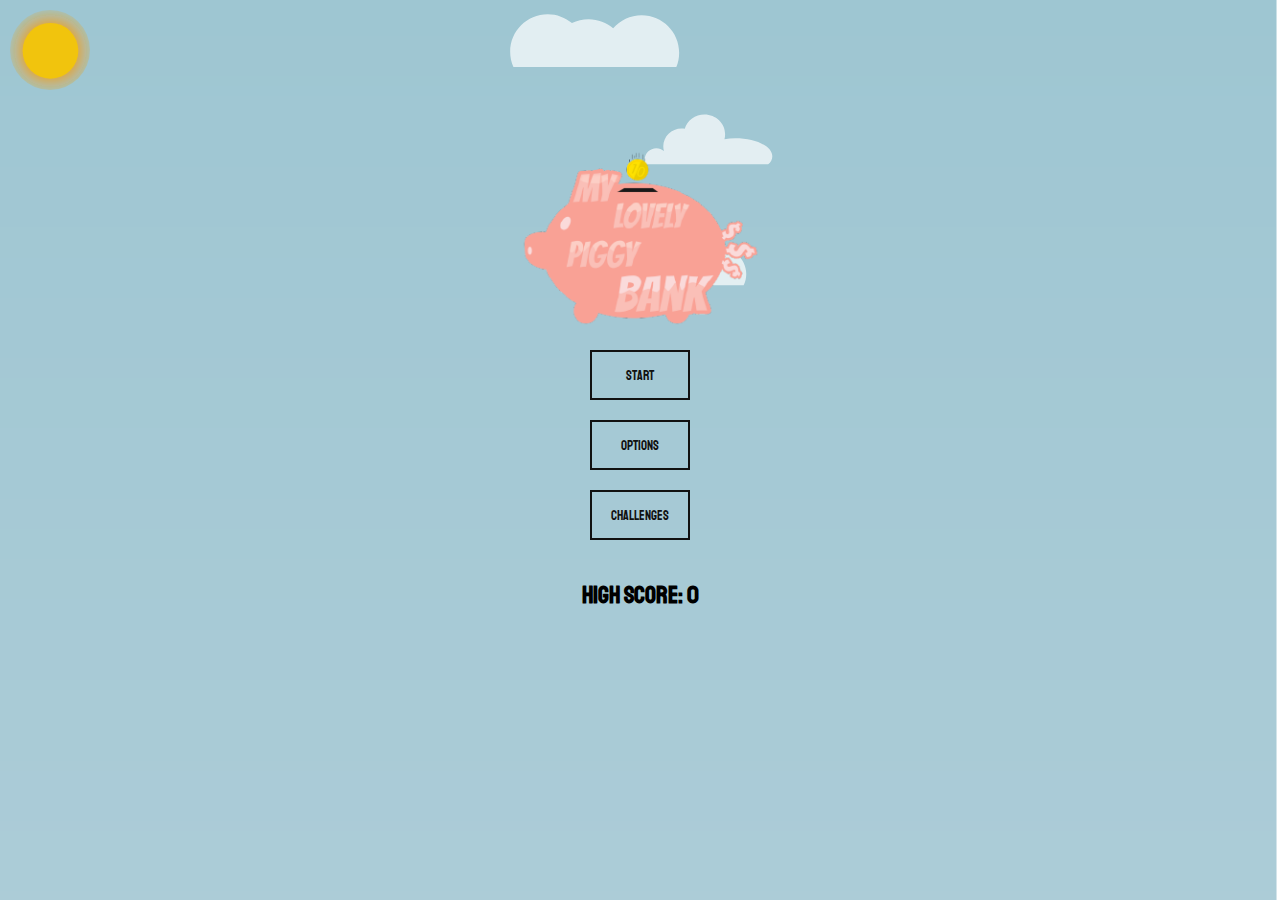
<file: index.html>
<html>
    <head>
        <!--
        Customize this policy to fit your own app's needs. For more guidance, see:
            https://github.com/apache/cordova-plugin-whitelist/blob/master/README.md#content-security-policy
        Some notes:
            * gap: is required only on iOS (when using UIWebView) and is needed for JS->native communication
            * https://ssl.gstatic.com is required only on Android and is needed for TalkBack to function properly
            * Disables use of inline scripts in order to mitigate risk of XSS vulnerabilities. To change this:
                * Enable inline JS: add 'unsafe-inline' to default-src
        -->
        <meta http-equiv="Content-Security-Policy" content="default-src 'self' data: gap: https://ssl.gstatic.com 'unsafe-eval'; style-src 'self' 'unsafe-inline'; media-src *; img-src 'self' data: content:;">
        <meta name="format-detection" content="telephone=no">
        <meta name="msapplication-tap-highlight" content="no">
        <meta name="viewport" content="user-scalable=no, initial-scale=1, maximum-scale=1, minimum-scale=1, width=device-width">
        <link rel="stylesheet" type="text/css" href="css/index.css">
        <link rel="stylesheet" type="text/css" href="css/font-awesome.css">
        <script type="text/javascript" src="js/jquery.js"></script>
        <title>My Lovely Piggybank</title>
        <link rel="stylesheet" href="css/swipercss.css">
    </head>
    <body class="app">
        <!-- <audio id="mainAudio">
            <source src="sounds/anamusic.mp3" type="audio/mpeg">
        </audio> -->
            <div class="bulut">
                    <svg version="1.1" id="Layer_1" xmlns="http://www.w3.org/2000/svg" xmlns:xlink="http://www.w3.org/1999/xlink" x="0px" y="0px"
                   width="186.833px" height="80px" viewBox="0 0 186.833 80" enable-background="new 0 0 186.833 80" xml:space="preserve">
                   <path opacity="0.7" fill="#FFFFFF" d="M179.167,52.678c0-20.71-16.789-37.5-37.5-37.5c-11.404,0-21.613,5.098-28.49,13.131
                   c-6.574-5.685-15.137-9.131-24.51-9.131c-6.01,0-11.684,1.421-16.719,3.934c-6.543-5.567-15.017-8.934-24.281-8.934
                   c-20.711,0-37.5,16.79-37.5,37.5c0,5.461,1.172,10.645,3.271,15.322h162.894C178.157,62.588,179.167,57.751,179.167,52.678z"/>
               </svg>
               </div>
               <div class="bulut2">
                    <svg version="1.1" id="Layer_1" xmlns="http://www.w3.org/2000/svg" xmlns:xlink="http://www.w3.org/1999/xlink" x="0px" y="0px"
                    width="147.333px" height="63.167px" viewBox="0 0 147.333 63.167" enable-background="new 0 0 147.333 63.167"
                    xml:space="preserve">
               <path opacity="0.7" fill="#FFFFFF" d="M139.334,46.247c0-9.943-16.635-17.912-37.156-17.912c-3.717,0-7.304,0.313-10.689,0.806
                   c0.413-1.562,0.635-3.174,0.635-4.859c0-10.91-9.229-19.742-20.613-19.742c-9.339,0-17.223,5.958-19.756,14.119
                   c-1.034-0.177-2.097-0.272-3.184-0.272c-10.099,0-18.286,7.98-18.286,17.824c0,1.655,0.236,3.255,0.669,4.775
                   c-2.043-1.747-4.691-2.808-7.591-2.808c-6.46,0-11.696,5.054-11.696,11.514c0,1.723,0.382,3.642,1.049,4.642h122.463
                   C137.83,52.333,139.334,49.229,139.334,46.247z"/>
               </svg></div>
            <div class="bulut3">
            <svg version="1.1" id="Layer_1" xmlns="http://www.w3.org/2000/svg" xmlns:xlink="http://www.w3.org/1999/xlink" x="0px" y="0px"
	        width="147.333px" height="63.167px" viewBox="0 0 147.333 63.167" enable-background="new 0 0 147.333 63.167"
	        xml:space="preserve">
            <path opacity="0.7" fill="#FFFFFF" d="M146.277,51.095c0-14.203-11.513-25.686-25.717-25.686c-1.405,0-2.783,0.132-4.125,0.349
	        c-8.667-14.38-24.43-23.992-42.443-23.992c-13.27,0-25.31,5.233-34.201,13.729c-1.321-0.154-2.663-0.242-4.026-0.242
	        c-18.87,0-34.167,15.236-34.167,34.108c0,4.616,0.92,8.971,2.58,12.971h139.487C145.335,59.333,146.277,55.151,146.277,51.095z"/>
            </svg>
            </div>
            
            <div class="sun1">
            <div class="sun"> 
                <svg version="1.1" id="Layer_1" xmlns="http://www.w3.org/2000/svg" xmlns:xlink="http://www.w3.org/1999/xlink" x="0px" y="0px"
                width="80px" height="80px" viewBox="0 0 80 80" enable-background="new 0 0 80 80" xml:space="preserve">
                <defs>
                <filter id="sofGlow" height="300%" width="300%" x="-75%" y="-75%">
                        <!-- Thicken out the original shape -->
                        <feMorphology operator="dilate" radius="4" in="SourceAlpha" result="thicken" />
                
                        <!-- Use a gaussian blur to create the soft blurriness of the glow -->
                        <feGaussianBlur in="thicken" stdDeviation="10" result="blurred" />
                
                        <!-- Change the colour -->
                        <feFlood flood-color="#F39C12" result="glowColor" />
                
                        <!-- Color in the glows -->
                        <feComposite in="glowColor" in2="blurred" operator="in" result="softGlow_colored" />
                
                        <!--	Layer the effects together -->
                        <feMerge>
                            <feMergeNode in="softGlow_colored"/>
                            <feMergeNode in="SourceGraphic"/>
                        </feMerge>
                
                    </filter>
                </defs>
                <circle filter="url(#sofGlow)" fill="#F1C40F" cx="40.457" cy="40.834" r="27.851"/>
               
           </svg>
           
            </div>
             </div>
             <div class="menu">
                <div id="division" class="division">
                    <img src="../img/arrow.png" class="baslik margin5">
                  <button id="g"   class="margin5"> Start </button>
                  <button id="o"   class="margin5"> Options </button>
                  <button id="c"   class="margin5"> Challenges </button>
                  <h2 class="baslik2">Best Score: </h2>
                </div>
            </div>
            <div class="menu">
                <div id="divisionSonuc2" class="divisionSonuc2">
                    <div class="times"><i class="fa fa-2x fa-times-circle-o" aria-hidden="true"></i></div>
                    <h1 class="headLine">Options</h1>
                    <div  class="checkdiv">
                        <label>
                            <input id="checkone" type="checkbox" name="">
                            <span class="check1"></span>
                        </label>
                        <span class="mute">Show FPS</span>    
                    </div>
                    <div  class="checkdiv margin25">
                        <label>
                            <input id="checktwo" type="checkbox" name="">
                            <span class="check1"></span>
                         </label>
                        <span class="mute">Mute</span>    
                    </div>
                    <div  class="checkdiv margin25">
                        <label>
                            <input id="checkthree" type="checkbox" name="">
                            <span class="check1"></span>
                         </label>
                        <span class="mute">Boy - Girl (for characters)</span>    
                    </div>
                    <button type="button" id="save">Save and exit</button>
                    <p class="yaziSave"></p>
                </div>
            </div>
        <script type="text/Javascript" src="js/js.js"></script>
        <script type="text/javascript" src="js/index.js"></script>
        <script type="text/javascript" src="js/swiper.js"></script>
    </body>
</html>
</file>
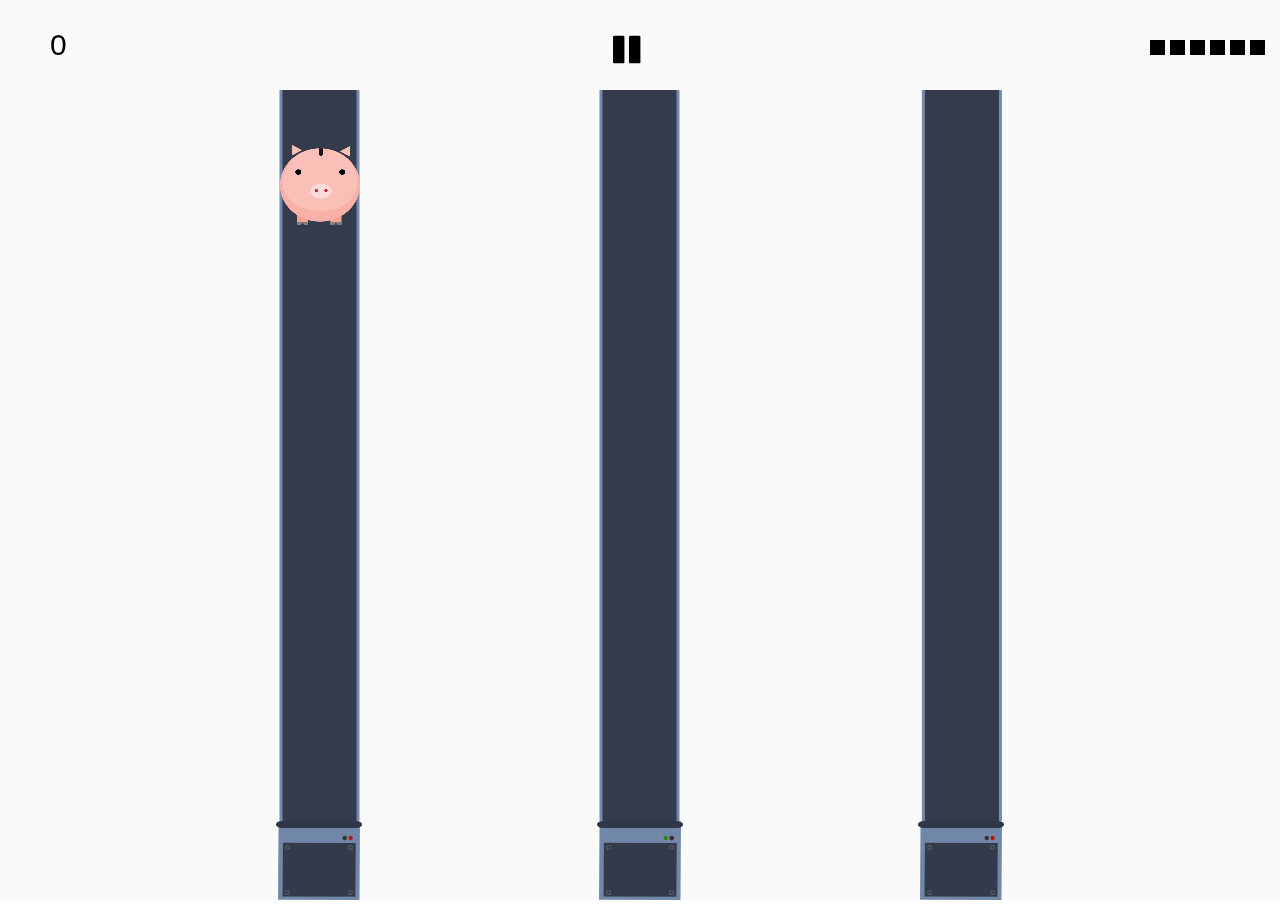
<file: game.html>
<!DOCTYPE html>
<!--
    Licensed to the Apache Software Foundation (ASF) under one
    or more contributor license agreements.  See the NOTICE file
    distributed with this work for additional information
    regarding copyright ownership.  The ASF licenses this file
    to you under the Apache License, Version 2.0 (the
    "License"); you may not use this file except in compliance
    with the License.  You may obtain a copy of the License at

    http://www.apache.org/licenses/LICENSE-2.0

    Unless required by applicable law or agreed to in writing,
    software distributed under the License is distributed on an
    "AS IS" BASIS, WITHOUT WARRANTIES OR CONDITIONS OF ANY
     KIND, either express or implied.  See the License for the
    specific language governing permissions and limitations
    under the License.
-->
<html>
    <head>
        <!--
        Customize this policy to fit your own app's needs. For more guidance, see:
            https://github.com/apache/cordova-plugin-whitelist/blob/master/README.md#content-security-policy
        Some notes:
            * gap: is required only on iOS (when using UIWebView) and is needed for JS->native communication
            * https://ssl.gstatic.com is required only on Android and is needed for TalkBack to function properly
            * Disables use of inline scripts in order to mitigate risk of XSS vulnerabilities. To change this:
                * Enable inline JS: add 'unsafe-inline' to default-src
        -->
        <!--<meta http-equiv="Content-Security-Policy" content="default-src 'self' data: gap: https://ssl.gstatic.com 'unsafe-eval'; style-src 'self' 'unsafe-inline'; media-src *; img-src 'self' data: content:;">-->
        <meta name="format-detection" content="telephone=no">
        <meta name="msapplication-tap-highlight" content="no">
        <meta name="viewport" content="user-scalable=no, initial-scale=1, maximum-scale=1, minimum-scale=1, width=device-width">
        <link rel="stylesheet" type="text/css" href="css/game.css">
        <link rel="stylesheet" type="text/css" href="css/font-awesome.css">
        <script type="text/javascript" src="js/jquery.js"></script>
        <script src="js/p5.min.js"></script>
        <script language="javascript" type="text/javascript" src="js/addons/p5.dom.js"></script>
        <script language="javascript" type="text/javascript" src="js/addons/p5.sound.js"></script>
        <title>My Lovely Piggybank </title>
        
    </head>
    <body>
        <div class="btns">
            <div id="pauseBtn" class="pauseBtn"><i class="fa fa-pause fa-2x"></i></div>
            <div id="playBtn" class="pauseBtn"><i class="fa fa-play fa-2x"></i></div>
        </div>
        <div class="divisionSonuc ortala">
            <div id="btnbir" class="ortala btnbir"><i class="fa fa-repeat fa-4x"></i></div>
            <div id="btniki"class="ortala btniki"><i class="fa fa-home fa-4x"></i></div>
            <p class="sonuc ortala">Not scored yet</p>
            <p class="sonuc1 ortala"></p>
        </div>
        
         <script defer src="js/sketch.js"></script>
        <script src="js/arrow.js"></script>
        <script src="js/ball.js"></script>
        <script src="js/carpi.js"></script>
        <script src="js/ball2.js"></script>
        <script src = "js/play-pause.js"></script>
   </body>
</html>
</file>
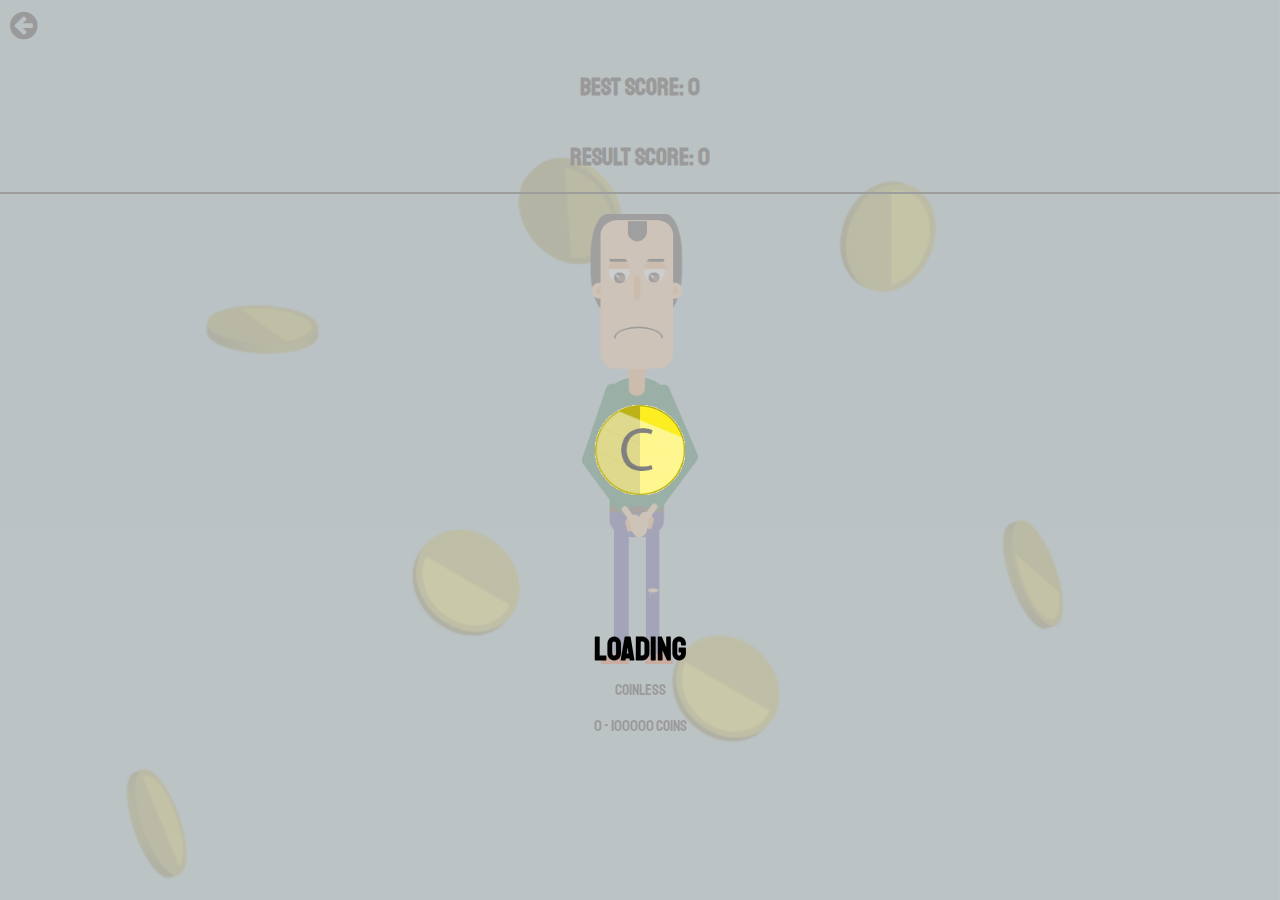
<file: options.html>
<!DOCTYPE html>
<!--
    Licensed to the Apache Software Foundation (ASF) under one
    or more contributor license agreements.  See the NOTICE file
    distributed with this work for additional information
    regarding copyright ownership.  The ASF licenses this file
    to you under the Apache License, Version 2.0 (the
    "License"); you may not use this file except in compliance
    with the License.  You may obtain a copy of the License at

    http://www.apache.org/licenses/LICENSE-2.0

    Unless required by applicable law or agreed to in writing,
    software distributed under the License is distributed on an
    "AS IS" BASIS, WITHOUT WARRANTIES OR CONDITIONS OF ANY
     KIND, either express or implied.  See the License for the
    specific language governing permissions and limitations
    under the License.
-->
<html>
    <head>
        <!--
        Customize this policy to fit your own app's needs. For more guidance, see:
            https://github.com/apache/cordova-plugin-whitelist/blob/master/README.md#content-security-policy
        Some notes:
            * gap: is required only on iOS (when using UIWebView) and is needed for JS->native communication
            * https://ssl.gstatic.com is required only on Android and is needed for TalkBack to function properly
            * Disables use of inline scripts in order to mitigate risk of XSS vulnerabilities. To change this:
                * Enable inline JS: add 'unsafe-inline' to default-src
        -->
        <meta http-equiv="Content-Security-Policy" content="default-src 'self' data: gap: https://ssl.gstatic.com 'unsafe-eval'; style-src 'self' 'unsafe-inline'; media-src *; img-src 'self' data: content:;">
        <meta name="format-detection" content="telephone=no">
        <meta name="msapplication-tap-highlight" content="no">
        <meta name="viewport" content="user-scalable=no, initial-scale=1, maximum-scale=1, minimum-scale=1, width=device-width">
        <meta charset="UTF-8"> 
        <link rel="stylesheet" type="text/css" href="css/index.css">
        <link rel="stylesheet" type="text/css" href="css/font-awesome.css">
        <script type="text/javascript" src="js/jquery.js"></script>
        <script type="text/javascript" src="js/index.js"></script>
        <link rel="stylesheet" href="css/swipercss.css">
        <title>My Lovely Piggybank</title>
        
    </head>
    <body class="app1">
            <div id="loading"><img class="gif ortala" src="img/loading.gif"><h1>Loading</h1></div>
    <div >   
    <div class="opt">
        <div id="geri" class="geri"><i class="fa fa-arrow-circle-left fa-2x" aria-hidden="true"></i></div>
    <div class="puanlar">
        <h2 id="skor" class="">Best Score: </h2>
        <h2 id="added" class="">Result Score: </h2>
    </div>
    <div class="swiper-container bir">
         <!-- Additional required wrapper -->
        <div class="swiper-wrapper">
            <!-- Slides -->
            <div class="swiper-slide">
                <div class="resim1 ">
                 <img class="acik1 "  src="img/coinless-wb.png" alt="coinless">
                    <img class="sakli1 " src="img/coinless.png" alt="coinless">
                    <p>Coinless</p>
                    <p>0 - 100000 coins</p>
                                </div></div>
                            <div class="swiper-slide">
                                <div class="resim2 ">
                                    <img class="acik2 " src="img/coinlover-wb.png" alt="coinlover">
                                    <img class="sakli2 " src="img/coinlover.png" alt="coinlover">
                                    <p>Coinlover</p>
                                    <p>100000 - 250000 coins</p>
                                </div></div>
                            <div class="swiper-slide">
                                <div class="resim3 ">
                                    <img class="acik3 " src="img/coincatcher-wb.png" alt="coincatcher">
                                    <img class="sakli3 " src="img/coincatcher.png" alt="coincatcher">
                                    <p>Coincatcher</p>
                                    <p>250000 - 500000 coins</p>
                                </div></div>
                            <div class="swiper-slide"> 
                                <div class="resim4 ">
                                    <img class="acik4" src="img/coinman-wb.png" alt="coinman">
                                    <img class="sakli4 " src="img/coinman.png" alt="coinman">
                                    <p>Coinman</p>
                                    <p>500000 - 1000000 coins</p>
                                </div></div>
                            <div class="swiper-slide">
                                <div class="resim5 ">
                                    <img class="acik5 " src="img/coinnaire-wb.png" alt="coinnaire">
                                    <img class="sakli5 " src="img/coinnaire.png" alt="coinnaire">
                                    <p>Coinnaire</p>
                                    <p>1000000 and over coins</p>
                                </div></div>
                        </div>
                    </div>
                    <div class="swiper-container iki">
                        <!-- Additional required wrapper -->
                       <div class="swiper-wrapper">
                           <!-- Slides -->
                           <div class="swiper-slide">
                               <div class="resim1 ">
                                <img class="acik6 "  src="img/coinless-w-wb.png" alt="coinless">
                                   <img class="sakli6 " src="img/coinless-w.png" alt="coinless">
                                   <p>Coinless</p>
                                   <p>0 - 100000 coins</p>
                                               </div></div>
                                           <div class="swiper-slide">
                                               <div class="resim2 ">
                                                   <img class="acik7 " src="img/coinlover-w-wb.png" alt="coinlover">
                                                   <img class="sakli7 " src="img/coinlover-w.png" alt="coinlover">
                                                   <p>Coinlover</p>
                                                   <p>100000 - 250000 coins</p>
                                               </div></div>
                                           <div class="swiper-slide">
                                               <div class="resim3 ">
                                                   <img class="acik8 " src="img/coincatcher-w-wb.png" alt="coincatcher">
                                                   <img class="sakli8 " src="img/coincatcher-w.png" alt="coincatcher">
                                                   <p>Coincatcher</p>
                                                   <p>250000 - 500000 coins</p>
                                               </div></div>
                                           <div class="swiper-slide"> 
                                               <div class="resim4 ">
                                                   <img class="acik9" src="img/coinwomen-w-wb.png" alt="coinman">
                                                   <img class="sakli9 " src="img/coinwomen-w.png" alt="coinman">
                                                   <p>Coinman</p>
                                                   <p>500000 - 1000000 coins</p>
                                               </div></div>
                                           <div class="swiper-slide">
                                               <div class="resim5 ">
                                                   <img class="acik10 " src="img/coinnaire-w-wb.png" alt="coinnaire">
                                                   <img class="sakli10 " src="img/coinnaire-w.png" alt="coinnaire">
                                                   <p>Coinnaire</p>
                                                   <p>1000000 and over coins</p>
                                               </div></div>
                                       </div>
                                   </div>
</div>
</div>
        <script src="js/javascript.js"></script>
        <script type="text/javascript" src="js/swiper.js"></script>
         </body>
</html>
</file>
<file: css/game.css>
/* latin */
  @font-face {
    font-family: 'Staatliches';
    font-style: normal;
    font-weight: 400;
    src: url(../fonts/Staatliches-Regular.ttf);
  }
  @font-face {
    font-family: 'FontAwesome';
    src: url('../fonts/fontawesome-webfont.eot');
    src: url('../fonts/fontawesome-webfont.eot?#iefix') format('embedded-opentype'), url('../fonts/fontawesome-webfont.woff2') format('woff2'), url('../fonts/fontawesome-webfont.woff') format('woff'), url('../fonts/fontawesome-webfont.ttf') format('truetype'), url('../fonts/fontawesome-webfont.svg') format('svg');
    font-weight: normal;
    font-style: normal;
    }

body{
    margin: 0;
    padding: 0;
    font-family: 'Staatliches', cursive;
    overflow: hidden;
}
.btns{
  position: absolute;
  right: 50%;
  top: 3.8%;
}
.pauseBtn{
    color: black;
    cursor: pointer;
  }



.divisionSonuc{
  position: absolute;
  background: black;
  width: 70%;
  height: 45%;
  background-color: white;
  opacity: 0;
  border-radius: 12px;
  opacity: 0.9;
  display: none;
}

@keyframes opa {
  0%{
    opacity: 0;
  }
  100%{
    opacity: 0.9
  }
}

.ortala{
    position: absolute; 
    top: 50%;
    left: 50%;
    transform: translateX(-50%) translateY(-50%);
  }

  .btniki{
    top: 35%;
    left: 35%;
    cursor: pointer;
    transition: color .5s ease;
    color: #aaa;
    -webkit-tap-highlight-color: transparent;
  }
  .btnbir{
    top:35%;
    left: 65%;
    cursor: pointer;
    transition: color .5s ease;
    color: #aaa;
    -webkit-tap-highlight-color: transparent;
  
  }
  .btnbir:hover,
  .btniki:hover{
      color: #111;
  }
  .sonuc{
    top: 60%;
    border-top: 2px solid #111;
    padding: 10px;
  }
  .sonuc1{
    top: 70%;
  }
</file>
<file: css/index.css>
/* latin */
@font-face {
  font-family: 'Staatliches';
  font-style: normal;
  font-weight: 400;
  src: url(../fonts/Staatliches-Regular.ttf);
}
@font-face {
  font-family: 'FontAwesome';
  src: url('../fonts/fontawesome-webfont.eot');
  src: url('../fonts/fontawesome-webfont.eot?#iefix') format('embedded-opentype'), url('../fonts/fontawesome-webfont.woff2') format('woff2'), url('../fonts/fontawesome-webfont.woff') format('woff'), url('../fonts/fontawesome-webfont.ttf') format('truetype'), url('../fonts/fontawesome-webfont.svg') format('svg');
  font-weight: normal;
  font-style: normal;
  }
body{
  font-family: 'Staatliches', cursive;
}
.app1,.app{
  margin: 0;
  padding: 0;
  background-position: top;
  background-size: 100%;
  background-repeat: no-repeat ;
  -webkit-background-size: cover;
  -moz-background-size: cover;
  -o-background-size: cover;
  background-size: cover;
}
.app{
  background-image: url('../img/bg.png');
}
.app1{
  background-image: url('../img/bg-options.png');
}
.ortala{
  position: absolute; 
  top: 50%;
  left: 50%;
  transform: translateX(-50%) translateY(-50%);
}
.margin50{
  margin-top: 75px
}
.margin100{
  margin-top: 150px;
}
#g,#o,#c{
  width: 100px;
  height: 50px;
  background: transparent;
  border: 2px #111 solid;
  color: #111;
  cursor: pointer;
  transition: .5s all;
  font-family: 'Staatliches', cursive;
  -webkit-tap-highlight-color: transparent;
}
.menu{
  width: 300px;
  height: 100px;
  margin: 0 auto;
}
.division{
  display: flex;
  flex-direction: column;
  flex-wrap: wrap;
  align-items: center;
  margin-top: -140px;
}
.margin5{
  margin-bottom: 20px;
}
.divisionSonuc2{
  background: black;
  padding-top: 10px;
  padding-bottom: 10px;
  background-color: white;
  display: none;
  border-radius: 12px;
  opacity: 0.9;
}
.animasyon{
  animation: action 1s ease-in-out both ;
  -webkit-animation: action 1s ease-in-out both; 
  -ms-animation: action 1s ease-in-out both ;
  -o-animation: action 1.5s ease-in-out both ;
}
.animasyon-reverse{
  animation: actionreverse 1s ease-in-out both ;
  -webkit-animation: actionreverse 1s ease-in-out both; 
  -ms-animation: actionreverse 1s ease-in-out both ;
  -o-animation: actionreverse 1s ease-in-out both ;
  transform: skewX(20deg)
}
@keyframes action{
  0% {
    -webkit-transform: translateX(350px);
            transform: translateX(350px);
            
  }
  50%{
    transform: skewX(20deg)
  }
  75%{
    transform: skewX(0deg)
  }
  100% {
    -webkit-transform: translateX(0px);
            transform: translateX(0px);
            
  }
}
@keyframes actionreverse{
  0% {
           -webkit-transform: translateX(0);
            transform: translateX(0);
  }
  20%{
    transform: skewX(20deg)
  }
  100% {
    -webkit-transform: translateX(350px);
            transform: translateX(350px);
  }
}

.baslik{
  color: white;
  top: 100px; 
  width: 250px;  
  -webkit-animation: logo 1.5s cubic-bezier(0.200, 0.600, 0.350, 1.000) both;
          animation: logo 1.5s cubic-bezier(0.200, 0.600, 0.350, 1.000) both;
          animation-delay: 1.2s;

}

@-webkit-keyframes logo {
  0% {
    -webkit-transform: scale(0.5);
            transform: scale(0.5);
    -webkit-transform-origin: 50% 100%;
            transform-origin: 50% 100%;
  }
  50% {
    -webkit-transform: scale(1.5);
            transform: scale(1.5);
    -webkit-transform-origin: 50% 100%;
            transform-origin: 50% 100%;
  }
 100% {
    -webkit-transform: scale(1);
            transform: scale(1);
    -webkit-transform-origin: 50% 100%;
            transform-origin: 50% 100%;
  }
}
@keyframes logo {
  0% {
    -webkit-transform: scale(0.5);
            transform: scale(0.5);
    -webkit-transform-origin: 50% 100%;
            transform-origin: 50% 100%;
  }
  50% {
    -webkit-transform: scale(1.5);
            transform: scale(1.5);
    -webkit-transform-origin: 50% 100%;
            transform-origin: 50% 100%;
  }
 100% {
    -webkit-transform: scale(1);
            transform: scale(1);
    -webkit-transform-origin: 50% 100%;
            transform-origin: 50% 100%;
  }
}

.baslik2{
  top: 60%;
  text-align: center;
  width: 50%;
  color: black;
}
.sonuc{
  top: 60%;
  border-top: 2px solid #111;
  padding: 10px;
}

.times{
  float: right;
  margin-right: 10px;
  margin-top: 10px;
}
label{
  position: relative;
}
label input[type="checkbox"]{
  opacity: 0;
  display: none;
}
.check1{
  display: block;
  width: 40px;
  height: 20px;
  border: solid 2px #111;
  transition: 0.5s;
  border-radius: 20px;
}
.check1:before{
  content: '';
  position: absolute;
  width: 20px;
  height: 20px;
  border: 2px solid #111;
  box-sizing: border-box;
  background: #111;
  transition: 0.5s;
  border-radius: 50%
}
label input[type="checkbox"]:checked ~ .check1:before{
  background: #f9a195;
  transform: translateX(20px);
  border: 2px solid #f9a195;
}
.checkdiv{
  width: 40px;
  height: 20px;
  display: flex;
  flex-direction: row;
  margin-left: 50px;
  padding: 0;

}
.margin25{
  margin-top: 25px;
}
.headLine{
  text-align: center;
  margin-top: 20px;
}
.checkdiv .mute{
  position: absolute;
  left: 120px;
}
#save{
  margin-top: 40px;
  margin-left: 80px;
  background: transparent;
  border: 1px solid #111;
  width: 150px;
  height: 50px;
}
.yaziSave{
  text-align: center
}
.sonuc1{
  top: 70%;
}
.puanlar{
  display: flex;
  flex-direction: column;
  border-bottom: 2px solid #111;
  margin: 0;
  padding: 0;
}
.puanlar h2{
  text-align: center;
}
.geri{
  margin: 10px;
}

.sakli1,.sakli2,.sakli3,.sakli4,.sakli5,.sakli6,.sakli7,.sakli8,.sakli9,.sakli10{
  display: none;
  margin-left: auto;
  margin-right: auto
}
.swiper-wrapper{
  width: 600px;
  margin-top: 20px;
}
.acik1,.acik2,.acik3,.acik4,.acik5,.acik6,.acik7,.acik8,.acik9,.acik10{
    display: block;
    margin-left: auto;
    margin-right: auto;
    
}
.swiper-wrapper p{
  text-align: center;
}
.swiper-wrapper img{
  max-width: 50vw;
  height: 50vh;
}
.bir{
  display: block
}
.iki {
  display: none;
}
@keyframes rotating {
  0% {
    -ms-transform: rotate(0deg);
    -moz-transform: rotate(0deg);
    -webkit-transform: rotate(0deg);
    -o-transform: rotate(0deg);
    transform: rotate(0deg);
    scale: 1
  }
  50% {
    scale: 1.2
  }
  100%{
    scale: 1;
  }
}
.sun {
  text-align: center;
  position: absolute;
  -webkit-animation: rotating 5s linear infinite;
  -moz-animation: rotating 5s linear infinite;
  -ms-animation: rotating 5s linear infinite;
  -o-animation: rotating 5s linear infinite;
  animation: rotating 5s linear infinite;
  border-radius: 50px;
  overflow: hidden;
  z-index: -1;
}
.sun1{
  position: absolute;
  top: 10px;
  left: 10px;
}
.bulut,.bulut2, .bulut3{
  overflow-x: hidden;
}
.bulut svg {
  margin-left: 500px;
  animation: ilerleme 30s linear infinite;
  -webkit-animation: ilerleme 30s linear infinite;
  -ms-animation: ilerleme 30s linear infinite;
  -o-animation: ilerleme 30s linear infinite;
  z-index: 999;
}
@keyframes ilerleme{
  from{
    margin-left: 500px
  }
  to{
    margin-left: -500px;
  }
}

.bulut2 svg{
  margin-top: 30px;
  float: right;
    margin-right: 500px;
    animation: ilerleme2 50s linear infinite;
    -webkit-animation: ilerleme2 50s linear infinite;
    -ms-animation: ilerleme2 50s linear infinite;
    -o-animation: ilerleme2 50s linear infinite;
}
@keyframes ilerleme2{
  from{
    margin-right: 500px
  }
  to{
    margin-right: -500px;
  }
}

.bulut3 svg {
  margin-top: 50px;
  margin-left: 600px;
  animation: ilerleme3 60s linear infinite;
  -webkit-animation: ilerleme3 60s linear infinite;
  -ms-animation: ilerleme3 60s linear infinite;
  -o-animation: ilerleme3 60s linear infinite;
  z-index: 1;
}
@keyframes ilerleme3{
  from{
    margin-left: 600px
  }
  to{
    margin-left: -600px;
  }
}
#loading {
  display: block;
  position: absolute;
  top: 0;
  left: 0;
  z-index: 100;
  width: 100vw;
  height: 100vh;
  background-color: rgba(192, 192, 192, 0.8);
  background-repeat: no-repeat;
  background-position: center;
  }
  #loading .gif{
    width: 10vh;
    height: 10vh;
  }
  #loading h1{
    text-align: center;
    margin-top: 70vh;
    padding: auto;
    
  }
</file>
<file: css/swipercss.css>
/**
 * Swiper 4.5.0
 * Most modern mobile touch slider and framework with hardware accelerated transitions
 * http://www.idangero.us/swiper/
 *
 * Copyright 2014-2019 Vladimir Kharlampidi
 *
 * Released under the MIT License
 *
 * Released on: February 22, 2019
 */
 .swiper-container{margin:0 auto;position:relative;overflow:hidden;list-style:none;padding:0;z-index:1}.swiper-container-no-flexbox .swiper-slide{float:left}.swiper-container-vertical>.swiper-wrapper{-webkit-box-orient:vertical;-webkit-box-direction:normal;-webkit-flex-direction:column;-ms-flex-direction:column;flex-direction:column}.swiper-wrapper{position:relative;width:100%;height:100%;z-index:1;display:-webkit-box;display:-webkit-flex;display:-ms-flexbox;display:flex;-webkit-transition-property:-webkit-transform;transition-property:-webkit-transform;-o-transition-property:transform;transition-property:transform;transition-property:transform,-webkit-transform;-webkit-box-sizing:content-box;box-sizing:content-box}.swiper-container-android .swiper-slide,.swiper-wrapper{-webkit-transform:translate3d(0,0,0);transform:translate3d(0,0,0)}.swiper-container-multirow>.swiper-wrapper{-webkit-flex-wrap:wrap;-ms-flex-wrap:wrap;flex-wrap:wrap}.swiper-container-free-mode>.swiper-wrapper{-webkit-transition-timing-function:ease-out;-o-transition-timing-function:ease-out;transition-timing-function:ease-out;margin:0 auto}.swiper-slide{-webkit-flex-shrink:0;-ms-flex-negative:0;flex-shrink:0;width:100%;height:100%;position:relative;-webkit-transition-property:-webkit-transform;transition-property:-webkit-transform;-o-transition-property:transform;transition-property:transform;transition-property:transform,-webkit-transform}.swiper-slide-invisible-blank{visibility:hidden}.swiper-container-autoheight,.swiper-container-autoheight .swiper-slide{height:auto}.swiper-container-autoheight .swiper-wrapper{-webkit-box-align:start;-webkit-align-items:flex-start;-ms-flex-align:start;align-items:flex-start;-webkit-transition-property:height,-webkit-transform;transition-property:height,-webkit-transform;-o-transition-property:transform,height;transition-property:transform,height;transition-property:transform,height,-webkit-transform}.swiper-container-3d{-webkit-perspective:1200px;perspective:1200px}.swiper-container-3d .swiper-cube-shadow,.swiper-container-3d .swiper-slide,.swiper-container-3d .swiper-slide-shadow-bottom,.swiper-container-3d .swiper-slide-shadow-left,.swiper-container-3d .swiper-slide-shadow-right,.swiper-container-3d .swiper-slide-shadow-top,.swiper-container-3d .swiper-wrapper{-webkit-transform-style:preserve-3d;transform-style:preserve-3d}.swiper-container-3d .swiper-slide-shadow-bottom,.swiper-container-3d .swiper-slide-shadow-left,.swiper-container-3d .swiper-slide-shadow-right,.swiper-container-3d .swiper-slide-shadow-top{position:absolute;left:0;top:0;width:100%;height:100%;pointer-events:none;z-index:10}.swiper-container-3d .swiper-slide-shadow-left{background-image:-webkit-gradient(linear,right top,left top,from(rgba(0,0,0,.5)),to(rgba(0,0,0,0)));background-image:-webkit-linear-gradient(right,rgba(0,0,0,.5),rgba(0,0,0,0));background-image:-o-linear-gradient(right,rgba(0,0,0,.5),rgba(0,0,0,0));background-image:linear-gradient(to left,rgba(0,0,0,.5),rgba(0,0,0,0))}.swiper-container-3d .swiper-slide-shadow-right{background-image:-webkit-gradient(linear,left top,right top,from(rgba(0,0,0,.5)),to(rgba(0,0,0,0)));background-image:-webkit-linear-gradient(left,rgba(0,0,0,.5),rgba(0,0,0,0));background-image:-o-linear-gradient(left,rgba(0,0,0,.5),rgba(0,0,0,0));background-image:linear-gradient(to right,rgba(0,0,0,.5),rgba(0,0,0,0))}.swiper-container-3d .swiper-slide-shadow-top{background-image:-webkit-gradient(linear,left bottom,left top,from(rgba(0,0,0,.5)),to(rgba(0,0,0,0)));background-image:-webkit-linear-gradient(bottom,rgba(0,0,0,.5),rgba(0,0,0,0));background-image:-o-linear-gradient(bottom,rgba(0,0,0,.5),rgba(0,0,0,0));background-image:linear-gradient(to top,rgba(0,0,0,.5),rgba(0,0,0,0))}.swiper-container-3d .swiper-slide-shadow-bottom{background-image:-webkit-gradient(linear,left top,left bottom,from(rgba(0,0,0,.5)),to(rgba(0,0,0,0)));background-image:-webkit-linear-gradient(top,rgba(0,0,0,.5),rgba(0,0,0,0));background-image:-o-linear-gradient(top,rgba(0,0,0,.5),rgba(0,0,0,0));background-image:linear-gradient(to bottom,rgba(0,0,0,.5),rgba(0,0,0,0))}.swiper-container-wp8-horizontal,.swiper-container-wp8-horizontal>.swiper-wrapper{-ms-touch-action:pan-y;touch-action:pan-y}.swiper-container-wp8-vertical,.swiper-container-wp8-vertical>.swiper-wrapper{-ms-touch-action:pan-x;touch-action:pan-x}.swiper-button-next,.swiper-button-prev{position:absolute;top:50%;width:27px;height:44px;margin-top:-22px;z-index:10;cursor:pointer;background-size:27px 44px;background-position:center;background-repeat:no-repeat}.swiper-button-next.swiper-button-disabled,.swiper-button-prev.swiper-button-disabled{opacity:.35;cursor:auto;pointer-events:none}.swiper-button-prev,.swiper-container-rtl .swiper-button-next{background-image:url("data:image/svg+xml;charset=utf-8,%3Csvg%20xmlns%3D'http%3A%2F%2Fwww.w3.org%2F2000%2Fsvg'%20viewBox%3D'0%200%2027%2044'%3E%3Cpath%20d%3D'M0%2C22L22%2C0l2.1%2C2.1L4.2%2C22l19.9%2C19.9L22%2C44L0%2C22L0%2C22L0%2C22z'%20fill%3D'%23007aff'%2F%3E%3C%2Fsvg%3E");left:10px;right:auto}.swiper-button-next,.swiper-container-rtl .swiper-button-prev{background-image:url("data:image/svg+xml;charset=utf-8,%3Csvg%20xmlns%3D'http%3A%2F%2Fwww.w3.org%2F2000%2Fsvg'%20viewBox%3D'0%200%2027%2044'%3E%3Cpath%20d%3D'M27%2C22L27%2C22L5%2C44l-2.1-2.1L22.8%2C22L2.9%2C2.1L5%2C0L27%2C22L27%2C22z'%20fill%3D'%23007aff'%2F%3E%3C%2Fsvg%3E");right:10px;left:auto}.swiper-button-prev.swiper-button-white,.swiper-container-rtl .swiper-button-next.swiper-button-white{background-image:url("data:image/svg+xml;charset=utf-8,%3Csvg%20xmlns%3D'http%3A%2F%2Fwww.w3.org%2F2000%2Fsvg'%20viewBox%3D'0%200%2027%2044'%3E%3Cpath%20d%3D'M0%2C22L22%2C0l2.1%2C2.1L4.2%2C22l19.9%2C19.9L22%2C44L0%2C22L0%2C22L0%2C22z'%20fill%3D'%23ffffff'%2F%3E%3C%2Fsvg%3E")}.swiper-button-next.swiper-button-white,.swiper-container-rtl .swiper-button-prev.swiper-button-white{background-image:url("data:image/svg+xml;charset=utf-8,%3Csvg%20xmlns%3D'http%3A%2F%2Fwww.w3.org%2F2000%2Fsvg'%20viewBox%3D'0%200%2027%2044'%3E%3Cpath%20d%3D'M27%2C22L27%2C22L5%2C44l-2.1-2.1L22.8%2C22L2.9%2C2.1L5%2C0L27%2C22L27%2C22z'%20fill%3D'%23ffffff'%2F%3E%3C%2Fsvg%3E")}.swiper-button-prev.swiper-button-black,.swiper-container-rtl .swiper-button-next.swiper-button-black{background-image:url("data:image/svg+xml;charset=utf-8,%3Csvg%20xmlns%3D'http%3A%2F%2Fwww.w3.org%2F2000%2Fsvg'%20viewBox%3D'0%200%2027%2044'%3E%3Cpath%20d%3D'M0%2C22L22%2C0l2.1%2C2.1L4.2%2C22l19.9%2C19.9L22%2C44L0%2C22L0%2C22L0%2C22z'%20fill%3D'%23000000'%2F%3E%3C%2Fsvg%3E")}.swiper-button-next.swiper-button-black,.swiper-container-rtl .swiper-button-prev.swiper-button-black{background-image:url("data:image/svg+xml;charset=utf-8,%3Csvg%20xmlns%3D'http%3A%2F%2Fwww.w3.org%2F2000%2Fsvg'%20viewBox%3D'0%200%2027%2044'%3E%3Cpath%20d%3D'M27%2C22L27%2C22L5%2C44l-2.1-2.1L22.8%2C22L2.9%2C2.1L5%2C0L27%2C22L27%2C22z'%20fill%3D'%23000000'%2F%3E%3C%2Fsvg%3E")}.swiper-button-lock{display:none}.swiper-pagination{position:absolute;text-align:center;-webkit-transition:.3s opacity;-o-transition:.3s opacity;transition:.3s opacity;-webkit-transform:translate3d(0,0,0);transform:translate3d(0,0,0);z-index:10}.swiper-pagination.swiper-pagination-hidden{opacity:0}.swiper-container-horizontal>.swiper-pagination-bullets,.swiper-pagination-custom,.swiper-pagination-fraction{bottom:10px;left:0;width:100%}.swiper-pagination-bullets-dynamic{overflow:hidden;font-size:0}.swiper-pagination-bullets-dynamic .swiper-pagination-bullet{-webkit-transform:scale(.33);-ms-transform:scale(.33);transform:scale(.33);position:relative}.swiper-pagination-bullets-dynamic .swiper-pagination-bullet-active{-webkit-transform:scale(1);-ms-transform:scale(1);transform:scale(1)}.swiper-pagination-bullets-dynamic .swiper-pagination-bullet-active-main{-webkit-transform:scale(1);-ms-transform:scale(1);transform:scale(1)}.swiper-pagination-bullets-dynamic .swiper-pagination-bullet-active-prev{-webkit-transform:scale(.66);-ms-transform:scale(.66);transform:scale(.66)}.swiper-pagination-bullets-dynamic .swiper-pagination-bullet-active-prev-prev{-webkit-transform:scale(.33);-ms-transform:scale(.33);transform:scale(.33)}.swiper-pagination-bullets-dynamic .swiper-pagination-bullet-active-next{-webkit-transform:scale(.66);-ms-transform:scale(.66);transform:scale(.66)}.swiper-pagination-bullets-dynamic .swiper-pagination-bullet-active-next-next{-webkit-transform:scale(.33);-ms-transform:scale(.33);transform:scale(.33)}.swiper-pagination-bullet{width:8px;height:8px;display:inline-block;border-radius:100%;background:#000;opacity:.2}button.swiper-pagination-bullet{border:none;margin:0;padding:0;-webkit-box-shadow:none;box-shadow:none;-webkit-appearance:none;-moz-appearance:none;appearance:none}.swiper-pagination-clickable .swiper-pagination-bullet{cursor:pointer}.swiper-pagination-bullet-active{opacity:1;background:#007aff}.swiper-container-vertical>.swiper-pagination-bullets{right:10px;top:50%;-webkit-transform:translate3d(0,-50%,0);transform:translate3d(0,-50%,0)}.swiper-container-vertical>.swiper-pagination-bullets .swiper-pagination-bullet{margin:6px 0;display:block}.swiper-container-vertical>.swiper-pagination-bullets.swiper-pagination-bullets-dynamic{top:50%;-webkit-transform:translateY(-50%);-ms-transform:translateY(-50%);transform:translateY(-50%);width:8px}.swiper-container-vertical>.swiper-pagination-bullets.swiper-pagination-bullets-dynamic .swiper-pagination-bullet{display:inline-block;-webkit-transition:.2s top,.2s -webkit-transform;transition:.2s top,.2s -webkit-transform;-o-transition:.2s transform,.2s top;transition:.2s transform,.2s top;transition:.2s transform,.2s top,.2s -webkit-transform}.swiper-container-horizontal>.swiper-pagination-bullets .swiper-pagination-bullet{margin:0 4px}.swiper-container-horizontal>.swiper-pagination-bullets.swiper-pagination-bullets-dynamic{left:50%;-webkit-transform:translateX(-50%);-ms-transform:translateX(-50%);transform:translateX(-50%);white-space:nowrap}.swiper-container-horizontal>.swiper-pagination-bullets.swiper-pagination-bullets-dynamic .swiper-pagination-bullet{-webkit-transition:.2s left,.2s -webkit-transform;transition:.2s left,.2s -webkit-transform;-o-transition:.2s transform,.2s left;transition:.2s transform,.2s left;transition:.2s transform,.2s left,.2s -webkit-transform}.swiper-container-horizontal.swiper-container-rtl>.swiper-pagination-bullets-dynamic .swiper-pagination-bullet{-webkit-transition:.2s right,.2s -webkit-transform;transition:.2s right,.2s -webkit-transform;-o-transition:.2s transform,.2s right;transition:.2s transform,.2s right;transition:.2s transform,.2s right,.2s -webkit-transform}.swiper-pagination-progressbar{background:rgba(0,0,0,.25);position:absolute}.swiper-pagination-progressbar .swiper-pagination-progressbar-fill{background:#007aff;position:absolute;left:0;top:0;width:100%;height:100%;-webkit-transform:scale(0);-ms-transform:scale(0);transform:scale(0);-webkit-transform-origin:left top;-ms-transform-origin:left top;transform-origin:left top}.swiper-container-rtl .swiper-pagination-progressbar .swiper-pagination-progressbar-fill{-webkit-transform-origin:right top;-ms-transform-origin:right top;transform-origin:right top}.swiper-container-horizontal>.swiper-pagination-progressbar,.swiper-container-vertical>.swiper-pagination-progressbar.swiper-pagination-progressbar-opposite{width:100%;height:4px;left:0;top:0}.swiper-container-horizontal>.swiper-pagination-progressbar.swiper-pagination-progressbar-opposite,.swiper-container-vertical>.swiper-pagination-progressbar{width:4px;height:100%;left:0;top:0}.swiper-pagination-white .swiper-pagination-bullet-active{background:#fff}.swiper-pagination-progressbar.swiper-pagination-white{background:rgba(255,255,255,.25)}.swiper-pagination-progressbar.swiper-pagination-white .swiper-pagination-progressbar-fill{background:#fff}.swiper-pagination-black .swiper-pagination-bullet-active{background:#000}.swiper-pagination-progressbar.swiper-pagination-black{background:rgba(0,0,0,.25)}.swiper-pagination-progressbar.swiper-pagination-black .swiper-pagination-progressbar-fill{background:#000}.swiper-pagination-lock{display:none}.swiper-scrollbar{border-radius:10px;position:relative;-ms-touch-action:none;background:rgba(0,0,0,.1)}.swiper-container-horizontal>.swiper-scrollbar{position:absolute;left:1%;bottom:3px;z-index:50;height:5px;width:98%}.swiper-container-vertical>.swiper-scrollbar{position:absolute;right:3px;top:1%;z-index:50;width:5px;height:98%}.swiper-scrollbar-drag{height:100%;width:100%;position:relative;background:rgba(0,0,0,.5);border-radius:10px;left:0;top:0}.swiper-scrollbar-cursor-drag{cursor:move}.swiper-scrollbar-lock{display:none}.swiper-zoom-container{width:100%;height:100%;display:-webkit-box;display:-webkit-flex;display:-ms-flexbox;display:flex;-webkit-box-pack:center;-webkit-justify-content:center;-ms-flex-pack:center;justify-content:center;-webkit-box-align:center;-webkit-align-items:center;-ms-flex-align:center;align-items:center;text-align:center}.swiper-zoom-container>canvas,.swiper-zoom-container>img,.swiper-zoom-container>svg{max-width:100%;max-height:100%;-o-object-fit:contain;object-fit:contain}.swiper-slide-zoomed{cursor:move}.swiper-lazy-preloader{width:42px;height:42px;position:absolute;left:50%;top:50%;margin-left:-21px;margin-top:-21px;z-index:10;-webkit-transform-origin:50%;-ms-transform-origin:50%;transform-origin:50%;-webkit-animation:swiper-preloader-spin 1s steps(12,end) infinite;animation:swiper-preloader-spin 1s steps(12,end) infinite}.swiper-lazy-preloader:after{display:block;content:'';width:100%;height:100%;background-image:url("data:image/svg+xml;charset=utf-8,%3Csvg%20viewBox%3D'0%200%20120%20120'%20xmlns%3D'http%3A%2F%2Fwww.w3.org%2F2000%2Fsvg'%20xmlns%3Axlink%3D'http%3A%2F%2Fwww.w3.org%2F1999%2Fxlink'%3E%3Cdefs%3E%3Cline%20id%3D'l'%20x1%3D'60'%20x2%3D'60'%20y1%3D'7'%20y2%3D'27'%20stroke%3D'%236c6c6c'%20stroke-width%3D'11'%20stroke-linecap%3D'round'%2F%3E%3C%2Fdefs%3E%3Cg%3E%3Cuse%20xlink%3Ahref%3D'%23l'%20opacity%3D'.27'%2F%3E%3Cuse%20xlink%3Ahref%3D'%23l'%20opacity%3D'.27'%20transform%3D'rotate(30%2060%2C60)'%2F%3E%3Cuse%20xlink%3Ahref%3D'%23l'%20opacity%3D'.27'%20transform%3D'rotate(60%2060%2C60)'%2F%3E%3Cuse%20xlink%3Ahref%3D'%23l'%20opacity%3D'.27'%20transform%3D'rotate(90%2060%2C60)'%2F%3E%3Cuse%20xlink%3Ahref%3D'%23l'%20opacity%3D'.27'%20transform%3D'rotate(120%2060%2C60)'%2F%3E%3Cuse%20xlink%3Ahref%3D'%23l'%20opacity%3D'.27'%20transform%3D'rotate(150%2060%2C60)'%2F%3E%3Cuse%20xlink%3Ahref%3D'%23l'%20opacity%3D'.37'%20transform%3D'rotate(180%2060%2C60)'%2F%3E%3Cuse%20xlink%3Ahref%3D'%23l'%20opacity%3D'.46'%20transform%3D'rotate(210%2060%2C60)'%2F%3E%3Cuse%20xlink%3Ahref%3D'%23l'%20opacity%3D'.56'%20transform%3D'rotate(240%2060%2C60)'%2F%3E%3Cuse%20xlink%3Ahref%3D'%23l'%20opacity%3D'.66'%20transform%3D'rotate(270%2060%2C60)'%2F%3E%3Cuse%20xlink%3Ahref%3D'%23l'%20opacity%3D'.75'%20transform%3D'rotate(300%2060%2C60)'%2F%3E%3Cuse%20xlink%3Ahref%3D'%23l'%20opacity%3D'.85'%20transform%3D'rotate(330%2060%2C60)'%2F%3E%3C%2Fg%3E%3C%2Fsvg%3E");background-position:50%;background-size:100%;background-repeat:no-repeat}.swiper-lazy-preloader-white:after{background-image:url("data:image/svg+xml;charset=utf-8,%3Csvg%20viewBox%3D'0%200%20120%20120'%20xmlns%3D'http%3A%2F%2Fwww.w3.org%2F2000%2Fsvg'%20xmlns%3Axlink%3D'http%3A%2F%2Fwww.w3.org%2F1999%2Fxlink'%3E%3Cdefs%3E%3Cline%20id%3D'l'%20x1%3D'60'%20x2%3D'60'%20y1%3D'7'%20y2%3D'27'%20stroke%3D'%23fff'%20stroke-width%3D'11'%20stroke-linecap%3D'round'%2F%3E%3C%2Fdefs%3E%3Cg%3E%3Cuse%20xlink%3Ahref%3D'%23l'%20opacity%3D'.27'%2F%3E%3Cuse%20xlink%3Ahref%3D'%23l'%20opacity%3D'.27'%20transform%3D'rotate(30%2060%2C60)'%2F%3E%3Cuse%20xlink%3Ahref%3D'%23l'%20opacity%3D'.27'%20transform%3D'rotate(60%2060%2C60)'%2F%3E%3Cuse%20xlink%3Ahref%3D'%23l'%20opacity%3D'.27'%20transform%3D'rotate(90%2060%2C60)'%2F%3E%3Cuse%20xlink%3Ahref%3D'%23l'%20opacity%3D'.27'%20transform%3D'rotate(120%2060%2C60)'%2F%3E%3Cuse%20xlink%3Ahref%3D'%23l'%20opacity%3D'.27'%20transform%3D'rotate(150%2060%2C60)'%2F%3E%3Cuse%20xlink%3Ahref%3D'%23l'%20opacity%3D'.37'%20transform%3D'rotate(180%2060%2C60)'%2F%3E%3Cuse%20xlink%3Ahref%3D'%23l'%20opacity%3D'.46'%20transform%3D'rotate(210%2060%2C60)'%2F%3E%3Cuse%20xlink%3Ahref%3D'%23l'%20opacity%3D'.56'%20transform%3D'rotate(240%2060%2C60)'%2F%3E%3Cuse%20xlink%3Ahref%3D'%23l'%20opacity%3D'.66'%20transform%3D'rotate(270%2060%2C60)'%2F%3E%3Cuse%20xlink%3Ahref%3D'%23l'%20opacity%3D'.75'%20transform%3D'rotate(300%2060%2C60)'%2F%3E%3Cuse%20xlink%3Ahref%3D'%23l'%20opacity%3D'.85'%20transform%3D'rotate(330%2060%2C60)'%2F%3E%3C%2Fg%3E%3C%2Fsvg%3E")}@-webkit-keyframes swiper-preloader-spin{100%{-webkit-transform:rotate(360deg);transform:rotate(360deg)}}@keyframes swiper-preloader-spin{100%{-webkit-transform:rotate(360deg);transform:rotate(360deg)}}.swiper-container .swiper-notification{position:absolute;left:0;top:0;pointer-events:none;opacity:0;z-index:-1000}.swiper-container-fade.swiper-container-free-mode .swiper-slide{-webkit-transition-timing-function:ease-out;-o-transition-timing-function:ease-out;transition-timing-function:ease-out}.swiper-container-fade .swiper-slide{pointer-events:none;-webkit-transition-property:opacity;-o-transition-property:opacity;transition-property:opacity}.swiper-container-fade .swiper-slide .swiper-slide{pointer-events:none}.swiper-container-fade .swiper-slide-active,.swiper-container-fade .swiper-slide-active .swiper-slide-active{pointer-events:auto}.swiper-container-cube{overflow:visible}.swiper-container-cube .swiper-slide{pointer-events:none;-webkit-backface-visibility:hidden;backface-visibility:hidden;z-index:1;visibility:hidden;-webkit-transform-origin:0 0;-ms-transform-origin:0 0;transform-origin:0 0;width:100%;height:100%}.swiper-container-cube .swiper-slide .swiper-slide{pointer-events:none}.swiper-container-cube.swiper-container-rtl .swiper-slide{-webkit-transform-origin:100% 0;-ms-transform-origin:100% 0;transform-origin:100% 0}.swiper-container-cube .swiper-slide-active,.swiper-container-cube .swiper-slide-active .swiper-slide-active{pointer-events:auto}.swiper-container-cube .swiper-slide-active,.swiper-container-cube .swiper-slide-next,.swiper-container-cube .swiper-slide-next+.swiper-slide,.swiper-container-cube .swiper-slide-prev{pointer-events:auto;visibility:visible}.swiper-container-cube .swiper-slide-shadow-bottom,.swiper-container-cube .swiper-slide-shadow-left,.swiper-container-cube .swiper-slide-shadow-right,.swiper-container-cube .swiper-slide-shadow-top{z-index:0;-webkit-backface-visibility:hidden;backface-visibility:hidden}.swiper-container-cube .swiper-cube-shadow{position:absolute;left:0;bottom:0;width:100%;height:100%;background:#000;opacity:.6;-webkit-filter:blur(50px);filter:blur(50px);z-index:0}.swiper-container-flip{overflow:visible}.swiper-container-flip .swiper-slide{pointer-events:none;-webkit-backface-visibility:hidden;backface-visibility:hidden;z-index:1}.swiper-container-flip .swiper-slide .swiper-slide{pointer-events:none}.swiper-container-flip .swiper-slide-active,.swiper-container-flip .swiper-slide-active .swiper-slide-active{pointer-events:auto}.swiper-container-flip .swiper-slide-shadow-bottom,.swiper-container-flip .swiper-slide-shadow-left,.swiper-container-flip .swiper-slide-shadow-right,.swiper-container-flip .swiper-slide-shadow-top{z-index:0;-webkit-backface-visibility:hidden;backface-visibility:hidden}.swiper-container-coverflow .swiper-wrapper{-ms-perspective:1200px}
</file>
